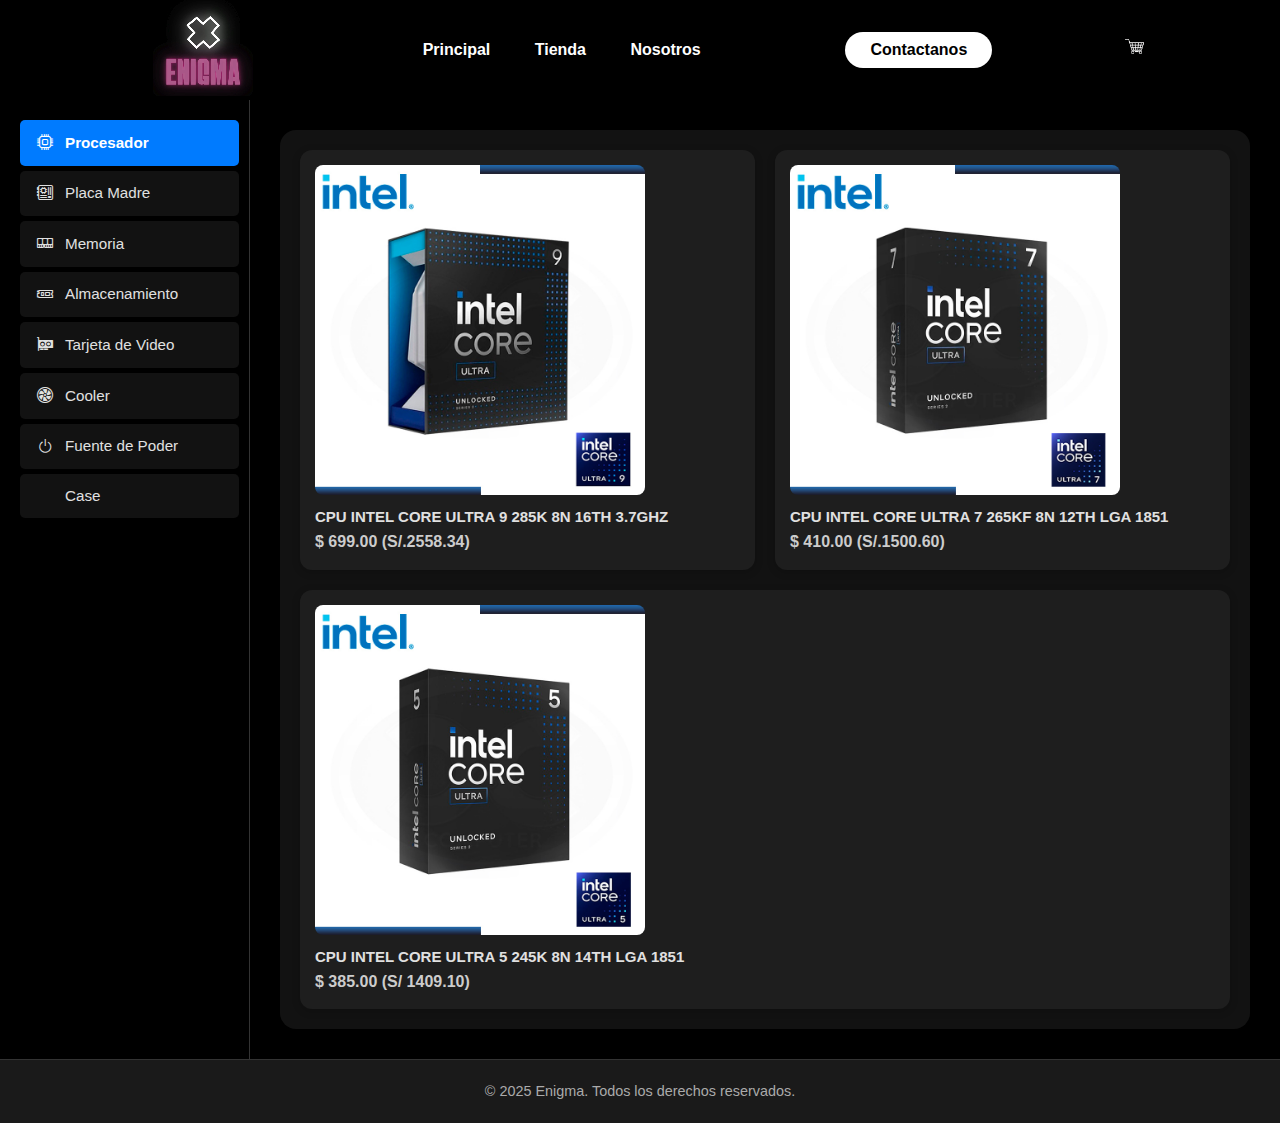
<file: index.html>
<!DOCTYPE html>
<html lang="es">
<head>
    <meta charset="UTF-8">
    <meta name="viewport" content="width=device-width, initial-scale=1.0">
    <title>Enigma</title>
    <link rel="stylesheet" href="style.css">
    <link rel="stylesheet" href="https://cdn.jsdelivr.net/npm/bootstrap-icons@1.11.3/font/bootstrap-icons.min.css">
</head>

<header class="encabezado">
    <div class="logo">
        <video src="Logo.mp4" autoplay loop muted></video>
    </div>
    <nav>
      <ul class="nav-links">
        <li><a href="principal.html">Principal</a></li>
        <li><a href="structure.html">Tienda</a></li>
        <li><a href="...">Nosotros</a></li>
      </ul>
    </nav>
    <a href="..." class="btn"><button>Contactanos</button></a>
    <div class="carrito">
      <a href="..."><img src="carrito.png" alt="carrito de compras" /></a>
    </div>
</header>

<body>


    <div class="main-layout">
        <aside class="sidebar">
            <nav class="sidebar-nav">
                <ul class="main-links">
                    <li>
                        <a href="#" class="sidebar-item active" data-content="procesador">
                            <i class="bi bi-cpu"></i> Procesador
                        </a>
                    </li>
                    <li>
                        <a href="#" class="sidebar-item" data-content="placa">
                            <i class="bi bi-motherboard"></i> Placa Madre
                        </a>
                    </li>
                    <li>
                        <a href="#" class="sidebar-item" data-content="memoria">
                            <i class="bi bi-memory"></i> Memoria
                        </a>
                    </li>
                    <li>
                        <a href="#" class="sidebar-item" data-content="almacena">
                            <i class="bi bi-nvme"></i> Almacenamiento
                        </a>
                    </li>
                    <li>
                        <a href="#" class="sidebar-item" data-content="video">
                            <i class="bi bi-gpu-card"></i> Tarjeta de Video
                        </a>
                    </li>
                    <li>
                        <a href="#" class="sidebar-item" data-content="agfolio">
                            <i class="bi bi-fan"></i> Cooler
                        </a>
                    </li>
                    <li>
                        <a href="#" class="sidebar-item" data-content="agfolio">
                            <i class="bi bi-power"></i> Fuente de Poder
                        </a>
                    </li>
                    <li>
                        <a href="#" class="sidebar-item" data-content="agfolio">
                            <i class="fas fa-briefcase"></i> Case
                        </a>
                    </li>
                    
                </ul>

            <button class="sidebar-toggle" aria-label="Toggle Sidebar">
                <i class="fas fa-bars"></i>
            </button>
        </aside>

        <main class="content-area">
            <section id="procesador" class="content-pane active">
              <div class="container">
                    <div class="products-grid">
                        <div class="product-card">
                            <img src="i9.jpg" alt="proc1">
                            <h2 class="product-title">CPU INTEL CORE ULTRA 9 285K 8N 16TH 3.7GHZ</h2>
                            <p class="product-price">$ 699.00 (S/.2558.34)</p>

                        </div>
                        <div class="product-card">
                            <img src="i7.jpg" alt="proc2">
                            <h3 class="product-title">CPU INTEL CORE ULTRA 7 265KF 8N 12TH LGA 1851</h3>
                            <p class="product-price">$ 410.00 (S/.1500.60)</p>
                        </div>
                        <div class="product-card">
                            <img src="i5.jpg" alt="proc3">
                            <h3 class="product-title">CPU INTEL CORE ULTRA 5 245K 8N 14TH LGA 1851</h3>
                            <p class="product-price">$ 385.00 (S/ 1409.10)</p>
                        </div>
                    </div>
                </div>
            </section>

            <section id="placa" class="content-pane">
                <div class="container">
                    <div class="products-grid">
                        <div class="product-card">
                            <img src="asus.jpg" alt="placa1">
                            <h2 class="product-title">PLACA ASUS ROG MAXIMUS Z790 HERO DDR5 LGA 1700</h2>
                            <p class="product-price">$ 655,00 (S/ 2.423,50)</p>

                        </div>
                        <div class="product-card">
                            <img src="aourus.jpg" alt="placa2">
                            <h3 class="product-title">PLACA AORUS Z790 PRO X WIFI7 DDR5 LGA 1700</h3>
                            <p class="product-price">$ 440,00 (S/ 1.628,00)</p>
                        </div>
                        <div class="product-card">
                            <img src="msi.jpg" alt="placa3">
                            <h3 class="product-title">PLACA MSI Z890 TOMAHAWK WI-FI 7 DDR5 LGA 1851</h3>
                            <p class="product-price">$ 385,00 (S/ 1.424,50)</p>
                        </div>
                    </div>
                </div>
            </section>

            <section id="memoria" class="content-pane">
                <div class="container">
                    <div class="products-grid">
                        <div class="product-card">
                            <img src="corsair.jpg" alt="ram1">
                            <h2 class="product-title">DOMINATOR TITANIUM RGB 96GB (2x48 GB) DDR5</h2>
                            <p class="product-price">$ 427.99 (S/ 1,562.59)</p>

                        </div>
                        <div class="product-card">
                            <img src="trident.jpg" alt="ram2">
                            <h3 class="product-title">G.SKILL TRIDENT Z5 RGB 32 GB (2X16 GB) DDR5</h3>
                            <p class="product-price">$ 208.15 (S/ 754.39)</p>
                        </div>
                        <div class="product-card">
                            <img src="patriot.jpg" alt="ram3">
                            <h3 class="product-title">PATRIOT VIPER ELITE 5 32 GB (2X16 GB) DDR5</h3>
                            <p class="product-price">$ 380.87 (S/ 1,380.38)</p>
                        </div>
                    </div>
                </div>
            </section>

            <section id="almacena" class="content-pane">
                <div class="container">
                    <div class="products-grid">
                        <div class="product-card">
                            <img src="samsung.jpg" alt="store1">
                            <h2 class="product-title">UNIDAD DE ESTADO SÓLIDO SAMSUNG 980 1TB M.2 2280 NVME</h2>
                            <p class="product-price">$ 140.69 (S/ 509.90)</p>

                        </div>
                        <div class="product-card">
                            <img src="Western Digital.png" alt="store2">
                            <h3 class="product-title">SSD WESTERN DIGITAL BLACK SN850X 2TB M.2 NVME</h3>
                            <p class="product-price">$ 208.15 (S/ 754.39)</p>
                        </div>
                        <div class="product-card">
                            <img src="kingston.jpg" alt="store3">
                            <h3 class="product-title">UNIDAD SSD INTERNO M.2 2TB KINGSTON NV3 NVME PCLE 4.0</h3>
                            <p class="product-price">$ 136.33 (S/ 494.10)</p>
                        </div>
                    </div>
                </div>
            </section>

            <section id="video" class="content-pane">
                <div class="container">
                    <div class="products-grid">
                        <div class="product-card">
                            <img src="5090.jpg" alt="store1">
                            <h2 class="product-title">GEFORCE RTX 5090 32GB 512 bit ASUS TUF GAMING</h2>
                            <p class="product-price">$ 3,295.00 (S/ 12,125.50)</p>

                        </div>
                        <div class="product-card">
                            <img src="rx 9070.png" alt="store2">
                            <h3 class="product-title">ASUS AMD RADEON RX 9070 XT 16GB GDDR6 256BITS TUF GAMING OC</h3>
                            <p class="product-price">$ 1,048.95 (S/ 3,860.14)</p>
                        </div>
                        <div class="product-card">
                            <img src="arc.jpg" alt="store3">
                            <h3 class="product-title">Intel Tarjeta gráfica Arc A770 Limited Edition 16GB</h3>
                            <p class="product-price">$ 598.99 (S/ 2,170.90)</p>
                        </div>
                    </div>
                </div>
            </section>
        </main>
    </div>
    <script src="script.js"></script>
    <footer>
    &copy; 2025 Enigma. Todos los derechos reservados.
  </footer>
</body>
</html>
</file>
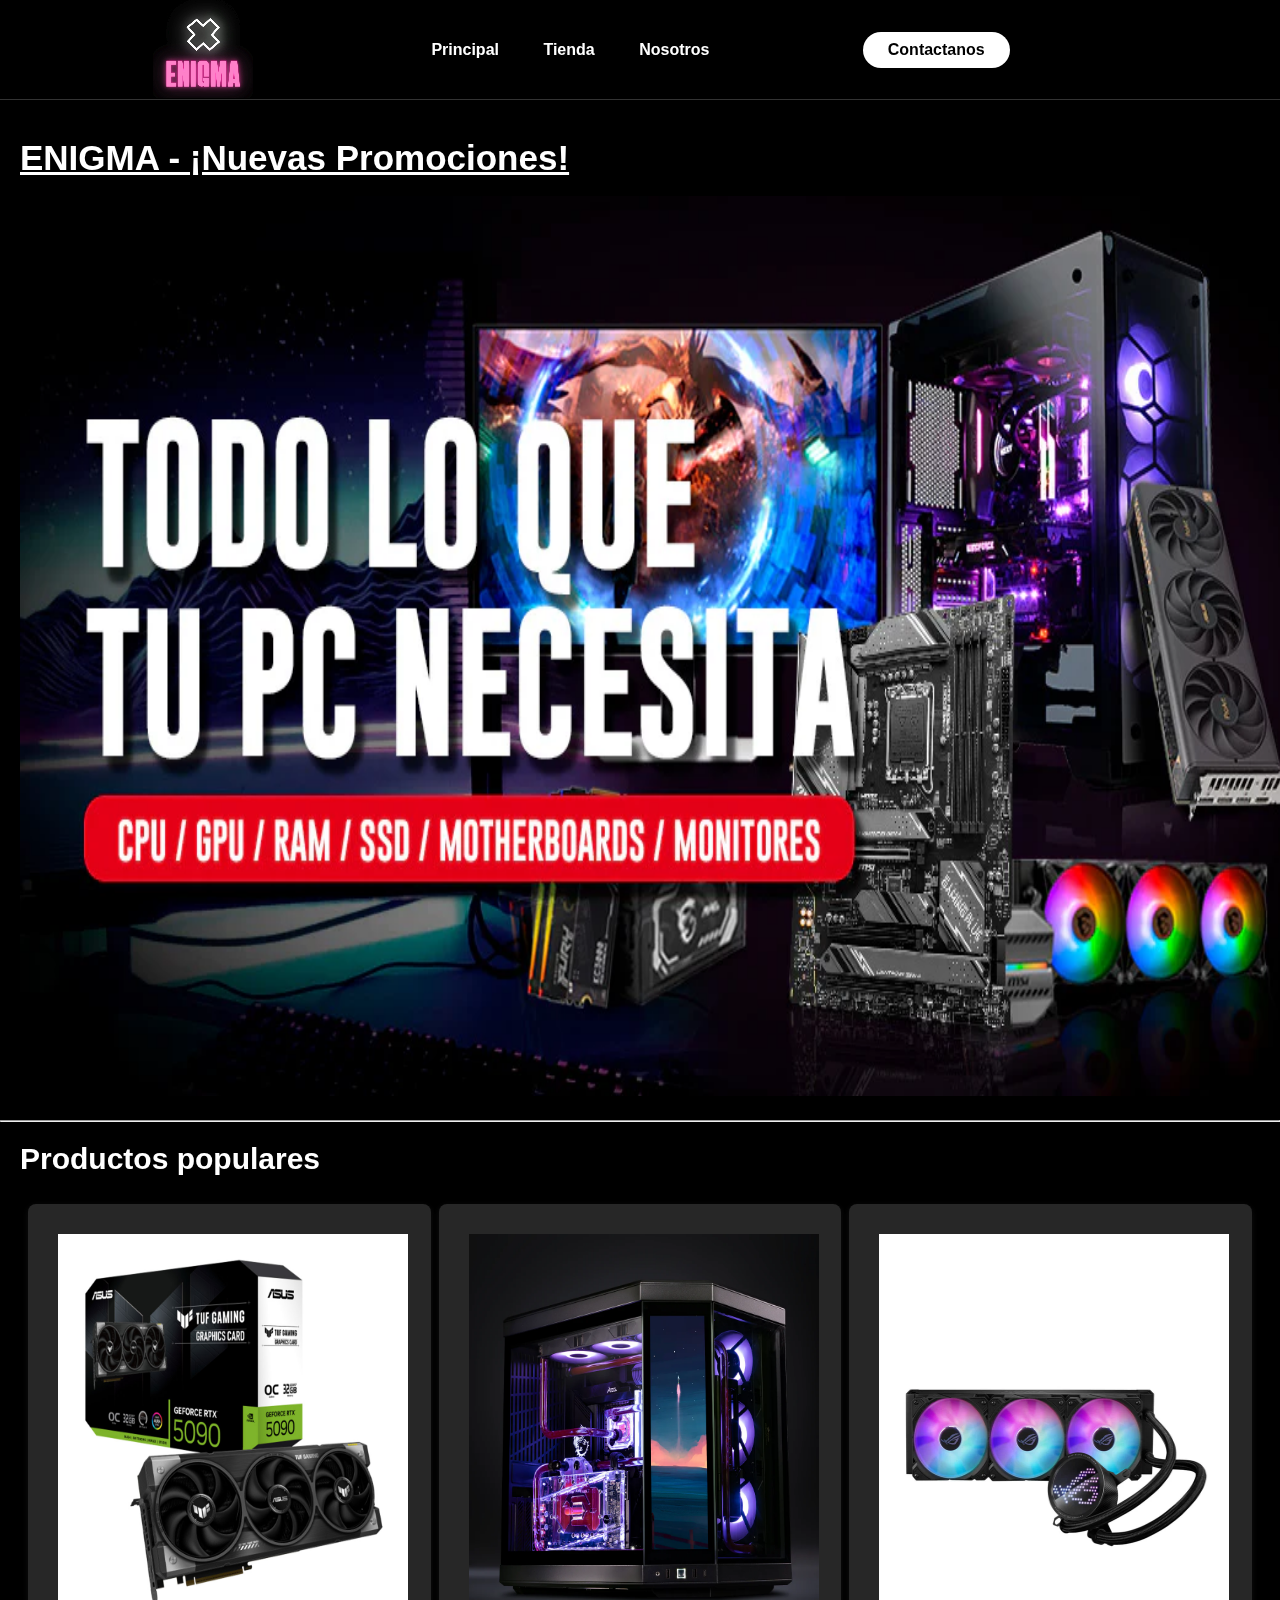
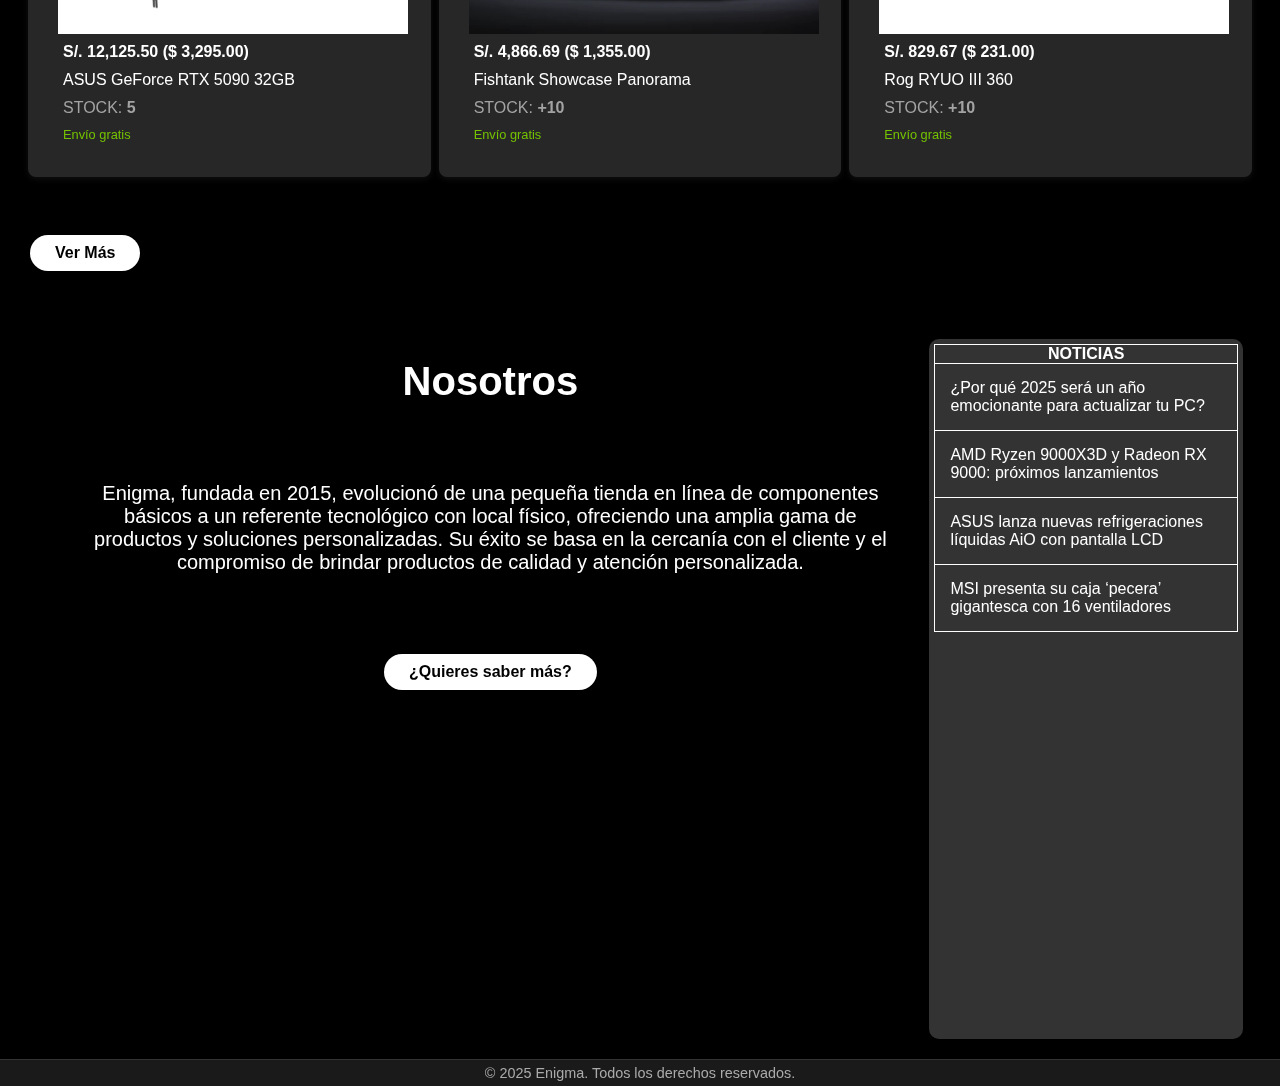
<file: proyecto.html>
<!DOCTYPE html>
<html lang="en">

<head>
  <meta charset="UTF-8" />
  <meta name="viewport" content="width=device-width, initial-scale=1.0" />
  <title>Enigma</title>
  <link rel="stylesheet" href="stylefront.css" />
</head>



<body>
  <header class="encabezado">
    <div class="logo">
        <video src="Logo.mp4" autoplay loop muted></video>
    </div>
    <nav>
        <ul class="nav-links">
            <li><a href="proyecto.html">Principal</a></li>
            <li><a href="index.html">Tienda</a></li>
            <li><a href="#">Nosotros</a></li>
        </ul>
    </nav>
    <a href="contactanos.html" class="btn"><button>Contactanos</button></a>
    <div class="cart-icon" style="visibility:hidden">
        <i class="bi bi-cart"></i>
        <span id="cart-count">0</span>
    </div>
</header>
  <!--Carrusel de Imagenes-->

  <br />
  <section class="imagenestienda">
    <h2>ENIGMA - ¡Nuevas Promociones!</h2>
    <br />
    <!---<button><img src="pc.webp" alt="negro" title="producto1"></button>-->
    <!--<button><img src="pc2.webp" alt="naranja" title="producto2"></button>-->
    <a href="..."><img src="pc3.webp" alt="morado" title="producto3" /></a>
  </section>
  <hr>


  <!--INFORMACIÓN EXTRA-->

  <div class="Popular">
    <h2>Productos populares</h2>
  </div>
  <section class="product-grid">
    <div class="prod">
      <div class="produci"><img src="5090.jpg" alt="mouse"></div>
      <div class="price">S/. 12,125.50 ($ 3,295.00)</div>
      <div class="description">ASUS GeForce RTX 5090 32GB</div>
      <div class="stock">STOCK: <strong>5</strong></div>
      <div class="free">Envío gratis</div>
    </div>
    <div class="prod">
      <div class="produci"><img src="fishtank.jpg" alt="cooler"></div>
      <div class="price">S/. 4,866.69 ($ 1,355.00)</div>
      <div class="description">Fishtank Showcase Panorama</div>
      <div class="stock">STOCK: <strong>+10</strong></div>
      <div class="free">Envío gratis</div>
    </div>
    <div class="prod">
      <div class="produci"><img src="msicooler.jpg" alt="Tarjeta_Grafica"></div>
      <div class="price">S/. 829.67 ($ 231.00)</div>
      <div class="description">Rog RYUO III 360</div>
      <div class="stock">STOCK: <strong>+10</strong></div>
      <div class="free">Envío gratis</div>
    </div>
  </section>
  <a href="..." class="but3"><button>Ver Más</button></a>
  <br><br>
  <main class="main">
    <section class="historia">
      <h2>Nosotros</h2><br>
      <p>
        Enigma, fundada en 2015, evolucionó de una pequeña tienda en línea de componentes básicos a un referente
        tecnológico con local físico, ofreciendo una amplia gama de productos y soluciones personalizadas. Su éxito se
        basa en la cercanía con el cliente y el compromiso de brindar productos de calidad y atención personalizada.
      </p>
      <div class="btn1"><a href="..." class="btm2"><button>¿Quieres saber más?</button></a></div>
    </section>
    <aside class="aside">
      <table border="1" class="tabla">
        <tr>
          <th colspan="2">NOTICIAS</th>
        </tr>
        <tr>
          <td><a
              href="https://global.techradar.com/es-es/computing/computing-components/por-que-2025-sera-un-ano-emocionante-para-actualizar-tu-pc">¿Por
              qué 2025 será un año emocionante para actualizar tu PC?</a></td>
        </tr>
        <tr>
          <td><a href="https://www.pccomponentes.com/lanzamientos-de-tecnologia-mas-esperados">AMD Ryzen 9000X3D y
              Radeon RX 9000: próximos lanzamientos</a></td>
        </tr>
        <tr>
          <td><a href="https://www.geeknetic.es/componentes/noticias/">ASUS lanza nuevas refrigeraciones líquidas AiO
              con pantalla LCD</a></td>
        </tr>
        <tr>
          <td><a href="https://www.geeknetic.es/componentes/noticias/">MSI presenta su caja ‘pecera’ gigantesca con 16
              ventiladores</a></td>
        </tr>
      </table>
    </aside>
  </main>

  <footer>
    &copy; 2025 Enigma. Todos los derechos reservados.
  </footer>

</body>
<script src="principal.js"></script>

</html>
</file>
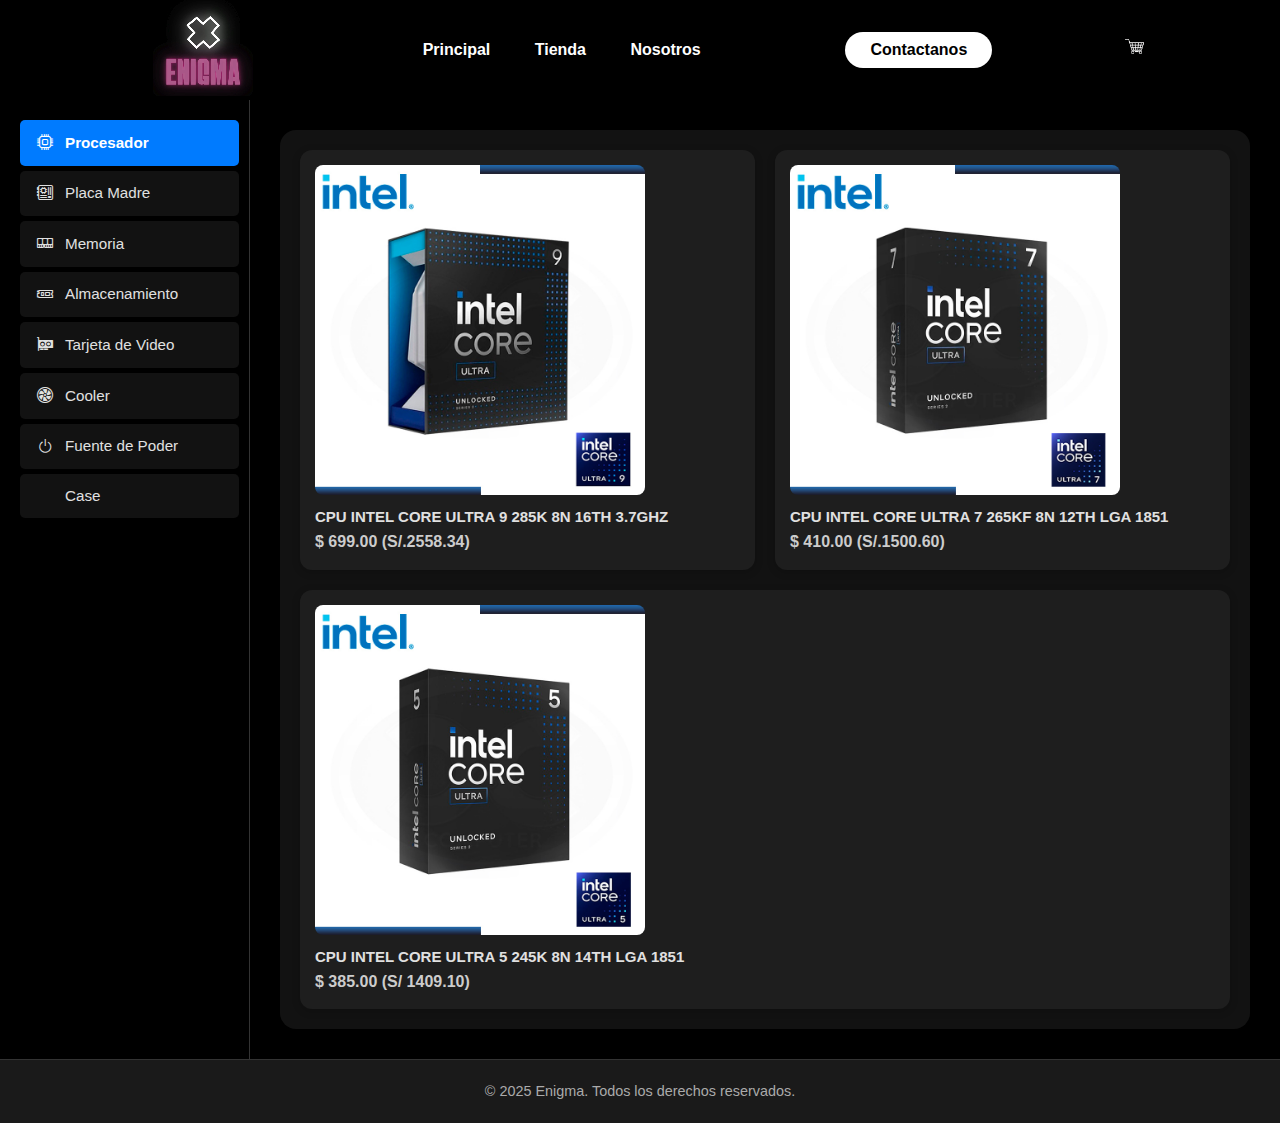
<file: structure.html>
<!DOCTYPE html>
<html lang="es">
<head>
    <meta charset="UTF-8">
    <meta name="viewport" content="width=device-width, initial-scale=1.0">
    <title>Enigma</title>
    <link rel="stylesheet" href="style.css">
    <link rel="stylesheet" href="https://cdn.jsdelivr.net/npm/bootstrap-icons@1.11.3/font/bootstrap-icons.min.css">
</head>

<header class="encabezado">
    <div class="logo">
        <video src="Logo.mp4" autoplay loop muted></video>
    </div>
    <nav>
      <ul class="nav-links">
        <li><a href="principal.html">Principal</a></li>
        <li><a href="structure.html">Tienda</a></li>
        <li><a href="...">Nosotros</a></li>
      </ul>
    </nav>
    <a href="..." class="btn"><button>Contactanos</button></a>
    <div class="carrito">
      <a href="..."><img src="carrito.png" alt="carrito de compras" /></a>
    </div>
</header>

<body>


    <div class="main-layout">
        <aside class="sidebar">
            <nav class="sidebar-nav">
                <ul class="main-links">
                    <li>
                        <a href="#" class="sidebar-item active" data-content="procesador">
                            <i class="bi bi-cpu"></i> Procesador
                        </a>
                    </li>
                    <li>
                        <a href="#" class="sidebar-item" data-content="placa">
                            <i class="bi bi-motherboard"></i> Placa Madre
                        </a>
                    </li>
                    <li>
                        <a href="#" class="sidebar-item" data-content="memoria">
                            <i class="bi bi-memory"></i> Memoria
                        </a>
                    </li>
                    <li>
                        <a href="#" class="sidebar-item" data-content="almacena">
                            <i class="bi bi-nvme"></i> Almacenamiento
                        </a>
                    </li>
                    <li>
                        <a href="#" class="sidebar-item" data-content="video">
                            <i class="bi bi-gpu-card"></i> Tarjeta de Video
                        </a>
                    </li>
                    <li>
                        <a href="#" class="sidebar-item" data-content="agfolio">
                            <i class="bi bi-fan"></i> Cooler
                        </a>
                    </li>
                    <li>
                        <a href="#" class="sidebar-item" data-content="agfolio">
                            <i class="bi bi-power"></i> Fuente de Poder
                        </a>
                    </li>
                    <li>
                        <a href="#" class="sidebar-item" data-content="agfolio">
                            <i class="fas fa-briefcase"></i> Case
                        </a>
                    </li>
                    
                </ul>

            <button class="sidebar-toggle" aria-label="Toggle Sidebar">
                <i class="fas fa-bars"></i>
            </button>
        </aside>

        <main class="content-area">
            <section id="procesador" class="content-pane active">
              <div class="container">
                    <div class="products-grid">
                        <div class="product-card">
                            <img src="i9.jpg" alt="proc1">
                            <h2 class="product-title">CPU INTEL CORE ULTRA 9 285K 8N 16TH 3.7GHZ</h2>
                            <p class="product-price">$ 699.00 (S/.2558.34)</p>

                        </div>
                        <div class="product-card">
                            <img src="i7.jpg" alt="proc2">
                            <h3 class="product-title">CPU INTEL CORE ULTRA 7 265KF 8N 12TH LGA 1851</h3>
                            <p class="product-price">$ 410.00 (S/.1500.60)</p>
                        </div>
                        <div class="product-card">
                            <img src="i5.jpg" alt="proc3">
                            <h3 class="product-title">CPU INTEL CORE ULTRA 5 245K 8N 14TH LGA 1851</h3>
                            <p class="product-price">$ 385.00 (S/ 1409.10)</p>
                        </div>
                    </div>
                </div>
            </section>

            <section id="placa" class="content-pane">
                <div class="container">
                    <div class="products-grid">
                        <div class="product-card">
                            <img src="asus.jpg" alt="placa1">
                            <h2 class="product-title">PLACA ASUS ROG MAXIMUS Z790 HERO DDR5 LGA 1700</h2>
                            <p class="product-price">$ 655,00 (S/ 2.423,50)</p>

                        </div>
                        <div class="product-card">
                            <img src="aourus.jpg" alt="placa2">
                            <h3 class="product-title">PLACA AORUS Z790 PRO X WIFI7 DDR5 LGA 1700</h3>
                            <p class="product-price">$ 440,00 (S/ 1.628,00)</p>
                        </div>
                        <div class="product-card">
                            <img src="msi.jpg" alt="placa3">
                            <h3 class="product-title">PLACA MSI Z890 TOMAHAWK WI-FI 7 DDR5 LGA 1851</h3>
                            <p class="product-price">$ 385,00 (S/ 1.424,50)</p>
                        </div>
                    </div>
                </div>
            </section>

            <section id="memoria" class="content-pane">
                <div class="container">
                    <div class="products-grid">
                        <div class="product-card">
                            <img src="corsair.jpg" alt="ram1">
                            <h2 class="product-title">DOMINATOR TITANIUM RGB 96GB (2x48 GB) DDR5</h2>
                            <p class="product-price">$ 427.99 (S/ 1,562.59)</p>

                        </div>
                        <div class="product-card">
                            <img src="trident.jpg" alt="ram2">
                            <h3 class="product-title">G.SKILL TRIDENT Z5 RGB 32 GB (2X16 GB) DDR5</h3>
                            <p class="product-price">$ 208.15 (S/ 754.39)</p>
                        </div>
                        <div class="product-card">
                            <img src="patriot.jpg" alt="ram3">
                            <h3 class="product-title">PATRIOT VIPER ELITE 5 32 GB (2X16 GB) DDR5</h3>
                            <p class="product-price">$ 380.87 (S/ 1,380.38)</p>
                        </div>
                    </div>
                </div>
            </section>

            <section id="almacena" class="content-pane">
                <div class="container">
                    <div class="products-grid">
                        <div class="product-card">
                            <img src="samsung.jpg" alt="store1">
                            <h2 class="product-title">UNIDAD DE ESTADO SÓLIDO SAMSUNG 980 1TB M.2 2280 NVME</h2>
                            <p class="product-price">$ 140.69 (S/ 509.90)</p>

                        </div>
                        <div class="product-card">
                            <img src="Western Digital.png" alt="store2">
                            <h3 class="product-title">SSD WESTERN DIGITAL BLACK SN850X 2TB M.2 NVME</h3>
                            <p class="product-price">$ 208.15 (S/ 754.39)</p>
                        </div>
                        <div class="product-card">
                            <img src="kingston.jpg" alt="store3">
                            <h3 class="product-title">UNIDAD SSD INTERNO M.2 2TB KINGSTON NV3 NVME PCLE 4.0</h3>
                            <p class="product-price">$ 136.33 (S/ 494.10)</p>
                        </div>
                    </div>
                </div>
            </section>

            <section id="video" class="content-pane">
                <div class="container">
                    <div class="products-grid">
                        <div class="product-card">
                            <img src="5090.jpg" alt="store1">
                            <h2 class="product-title">GEFORCE RTX 5090 32GB 512 bit ASUS TUF GAMING</h2>
                            <p class="product-price">$ 3,295.00 (S/ 12,125.50)</p>

                        </div>
                        <div class="product-card">
                            <img src="rx 9070.png" alt="store2">
                            <h3 class="product-title">ASUS AMD RADEON RX 9070 XT 16GB GDDR6 256BITS TUF GAMING OC</h3>
                            <p class="product-price">$ 1,048.95 (S/ 3,860.14)</p>
                        </div>
                        <div class="product-card">
                            <img src="arc.jpg" alt="store3">
                            <h3 class="product-title">Intel Tarjeta gráfica Arc A770 Limited Edition 16GB</h3>
                            <p class="product-price">$ 598.99 (S/ 2,170.90)</p>
                        </div>
                    </div>
                </div>
            </section>
        </main>
    </div>
    <script src="script.js"></script>
    <footer>
    &copy; 2025 Enigma. Todos los derechos reservados.
  </footer>
</body>
</html>
</file>
<file: stylefront.css>
* {
    box-sizing: border-box;
    margin: 0;
    padding: 0;
    font-family: Arial, Helvetica, sans-serif;
    font-size: 16px;
}
body{
    background-color: rgb(0, 0, 0);
    min-height: 100vh;
}

/* Barra de Navegación */


.encabezado {
    background-color: #000; 
    display: flex;
    justify-content: space-between;
    align-items: center;
    height: 100px;
    padding: 15px 10%;
    border-bottom: 1px solid #333;   
}
.logo video {
    width: 150px;
    height: 100px;
}
.nav-links{
    list-style: none;
}

.nav-links li{
    display: inline-block;
    padding: 0 20px;
    text-decoration: none;
}

.nav-links li:hover{
    transform: scale(1.1);
    transition: all 0.3s ease 0s;
}

.nav-links a {
    font-size: 700;
    color: rgb(255, 255, 255);
    text-decoration: none;
    font-weight: bold;

}
.nav-links li a:hover{
    color: rgb(255, 19, 157);
    text-shadow: 0 0 25px #8226fa,
    0 0 55px #8226fa,
    0 0 80px #8226fa,
    0 0 95px #8226fa,
    0 0 1500px #8226fa;
    
}

.btn button {
    font-weight: 700;
    color: black;
    padding: 9px 25px;
    background-color: white;
    border: none;
    border-radius: 50px;
    cursor: pointer;
    transition: all 0.3s ease 0s;
}
.btn button:hover {
    transform: scale(1.1);
    color: rgb(57, 161, 109);

}


/* Carrusel */


.imagenestienda {
    margin: 20px;
    width: 98%;
    height: 100%;
    color: white;
}

.imagenestienda h2{
    font-size: 35px;
    text-decoration: underline;
}

.imagenestienda img {
    height: 900px;
    width: 1200px;

}

/* Información extra */
/*Productos*/
.Popular {
    margin:20px;
    color: rgb(255, 255, 255);
}
.Popular h2 {
    font-size: 30px;
    font-family: Arial, Helvetica, sans-serif;
    text-decoration:wavy;
}
.product-grid {
    display: grid;
    grid-template-columns: repeat(auto-fit, minmax(180px, 1fr));
    gap: 8px;
    padding: 8px;
    margin: 20px;
}

.prod {
    background-color: rgb(39, 39, 39);
    border-radius: 8px;
    padding: 30px;
    box-shadow: 0 2px 6px rgba(161, 161, 161, 0.1);
}

.produci {
    position: relative;
    width: 100%;
    
}
.produci img {
    height: 400px;
    width: 350px;
    aspect-ratio: 1 / 1;
}
.price {
    font-weight: bold;
    padding: 5px;
    color: white;
}
.description {
    padding: 5px;
    color: white;
}
.stock {
    color: rgb(163, 163, 163);
    padding: 5px;
}
.free{
    color: rgb(116, 194, 0);
    font-size: 0.8em; 
    padding: 5px;
}

.but3 button {
    font-weight: 700;
    color: black;
    padding: 9px 25px;
    background-color: white;
    border: none;
    border-radius: 50px;
    cursor: pointer;
    transition: all 0.3s ease 0s;
    margin: 30px;
}
.but3 button:hover {
    transform: scale(1.1);
    color: rgb(0, 134, 175);

}

/*Info*/
.main {
    margin: 20px 20px;
    width: 98%;
    height: calc(100vh - 200px);
    display: flex;
    justify-content: center;
    align-items: center;
}

.Nosotros {
    align-self: flex-end;
}
.Nosotros h2{
    font-size: 50px;

}
.historia{
    width: 70%;
    height: 100%;
    color: white;

}
.historia h2 {
    margin: 20px;
    text-align: center;
    font-size: 40px;
}

.historia p {
    margin: 40px;
    font-size: 20px;
    text-align: center;
}




.btn1{
    padding: 40px;
    text-align: center;
}

.btn1 button{
    font-weight: 700;
    color: rgb(0, 0, 0);
    padding: 9px 25px;
    background-color: rgb(255, 255, 255);
    border: none;
    border-radius: 50px;
    cursor: pointer;
    transition: all 0.3s ease 0s;
}

.btn1 button:hover {
    transform: scale(1.1);
    color: rgb(0, 134, 175);

}


/* Noticias */


.aside{
    background-color: #333;
    width: 25%;
    height: 100%;
    color: white;
    padding: 5px;
    border-radius: 10px;
    
}

table {
    border-collapse: collapse;
    border-color: white;
    border-radius: 55px;
}
.tabla td, tr{
    padding: 15px;

}
.tabla a{
    text-decoration: none;
    color: white;
}

.tabla a:hover{
    color: rgb(73, 255, 194);
    font-size: 15px;
    transition: 0.2s;
    font-weight: 700;
}


footer {
    text-align: center;
    padding: 5px;
    background-color: #1a1a1a;
    border-top: 1px solid #333;
    font-size: 0.9rem;
    color: #aaa;
}


@media (max-width: 1980px){
    .encabezado{
        flex-direction: row;
        text-align:right;
        height: 100px;
    }
    .encabezado .carrito img{
        flex-direction:left;
        text-align: end;
    }
    .imagenestienda img {
        align-items: center;
        width: 1300px;
        height: 900px;
    }}


    @media (max-width: 1440px){
        .encabezado{
            flex-direction: row;
            text-align:right;
            height: 100px;
        }
        .encabezado .carrito img{
            flex-direction:left;
            text-align: end;
        }
        .imagenestienda img {
            align-items: center;
            width: 1300px;
            height: 900px;
        }
    }
@media (max-width: 1366px){
    .encabezado{
        flex-direction: row;
        text-align:right;
        height: 100px;
    }
    .encabezado .carrito img{
        flex-direction:left;
        text-align: end;
    }
    .imagenestienda img {
        align-items: center;
        width: 1300px;
        height: 900px;
    }
}

@media (max-width: 880px) {
    .encabezado{
        flex-direction: column;
        text-align:right;
        height: 250px;
    }
    .encabezado .carrito img{
        flex-direction:left;
        text-align: end;
    }
    .imagenestienda img {
        align-items: center;
        width: 350px;
        height: 300px;
    }
}
@media (max-width: 880px) {
    .encabezado{
        flex-direction: column;
        text-align:right;
        height: 250px;
    }
    .encabezado .carrito img{
        flex-direction:left;
        text-align: end;
    }
    .imagenestienda img {
        align-items: center;
        width: 450px;
        height: 300px;
    }
}
@media (max-width: 480px) {
    .encabezado{
        flex-direction: column;
        text-align:center;
        height: 250px;
    }
    .encabezado .carrito img{
        flex-direction:left;
        text-align: end;
    }
    .imagenestienda img {
        align-items: center;
        width: 320px;
        height: 250px;

    }}
</file>
<file: style.css>
/* --- Global Resets & Variables --- */
:root {
    --bg-dark: #121212;
    --text-light: #e0e0e0;
    --text-muted: #888;
    --primary-blue: #007bff; /* Color azul para acentos */
    --hover-dark: #222;
    --card-bg: #1e1e1e;
    --border-color: #333;
    --highlight-green: #28a745;
}

* {
    box-sizing: border-box;
    margin: 0;
    padding: 0;
    font-family: Arial, Helvetica, sans-serif;
    font-size: 16px;
}

body {
    font-family: Arial, Helvetica, sans-serif; /* Puedes usar Inter si lo importas desde Google Fonts */
    background-color: var(--bg-dark);
    color: var(--text-light);
    line-height: 1.6;
    overflow-x: hidden; /* Evita el scroll horizontal */
}

a {
    text-decoration: none;
    color: inherit;
}

ul {
    list-style: none;
}

/* --- Top Header --- */
.encabezado{
    background-color: rgb(0, 0, 0);
    display: flex;
    justify-content: space-between;
    align-items: center;
    height: 100px;
    padding: 15px 10%;
    margin: 0;
}
.logo video {
    width: 150px;
    height: 100px;
}
.nav-links{
    list-style: none;
}

.nav-links li{
    display: inline-block;
    padding: 0 20px;
    text-decoration: none;
}

.nav-links li:hover{
    transform: scale(1.1);
    transition: all 0.3s ease 0s;
}

.nav-links a {
    font-size: 700;
    color: rgb(255, 255, 255);
    text-decoration: none;
    font-weight: bold;

}
.nav-links li a:hover{
    color: rgb(255, 19, 157);
    text-shadow: 0 0 25px #8226fa,
    0 0 55px #8226fa,
    0 0 80px #8226fa,
    0 0 95px #8226fa,
    0 0 1500px #8226fa;
    
}

.btn button {
    font-weight: 700;
    color: black;
    padding: 9px 25px;
    background-color: white;
    border: none;
    border-radius: 50px;
    cursor: pointer;
    transition: all 0.3s ease 0s;
}
.btn button:hover {
    transform: scale(1.1);
    color: rgb(57, 161, 109);

}

.carrito img{
    width: 35px;
    height: 35px;
    margin: 0 0 0px;
}

.carrito img:hover {
    transition: all 0.3s ease 0s;
    transform: scale(1.1);
}

/* --- Main Layout (Sidebar + Content) --- */
.main-layout {
    display: flex;
    min-height: calc(100vh - 55px); /* Altura de la ventana menos la altura del header */
}

/* --- Sidebar --- */
.sidebar {
    width: 250px;
    background-color: black;
    border-right: 1px solid var(--border-color);
    padding: 20px 0;
    flex-shrink: 0;
    position: relative; /* Para el botón de toggle */
}

.sidebar-nav {
    padding-left: 20px;
    padding-right: 10px;
}

.sidebar-nav ul {
    margin-bottom: 20px;
}

.sidebar-nav li {
    margin-bottom: 5px;
}

.sidebar-nav .sidebar-item {
    display: flex;
    align-items: center;
    padding: 10px 15px;
    border-radius: 5px;
    background-color: #121212;
    color: var(--text-light);
    font-size: 0.95em;
    transition: background-color 0.2s ease, color 0.2s ease;
}

.sidebar-nav .sidebar-item i {
    margin-right: 10px;
    width: 20px; /* Ancho fijo para iconos */
    text-align: center;
}

.sidebar-nav .sidebar-item:hover {
    background-color: rgb(255, 19, 157);
    color: white;
}

.sidebar-nav .sidebar-item.active {
    background-color: var(--primary-blue);
    color: white;
    font-weight: bold;
}

.sidebar-title {
    color: var(--text-muted);
    font-size: 0.8em;
    text-transform: uppercase;
    margin: 25px 0 10px 15px;
    letter-spacing: 0.5px;
}

.sidebar-nav .count {
    margin-left: auto; /* Empuja el conteo a la derecha */
    background-color: var(--hover-dark);
    padding: 2px 8px;
    border-radius: 10px;
    font-size: 0.75em;
    color: var(--text-light);
}

.sidebar-nav .has-submenu .toggle-arrow {
    margin-left: 10px;
    transition: transform 0.3s ease;
}

.sidebar-nav .has-submenu.expanded .toggle-arrow {
    transform: rotate(180deg);
}

.sidebar-nav .submenu {
    display: none; /* Oculto por defecto */
    padding-left: 45px; /* Indentación para submenú */
    margin-top: 5px;
    margin-bottom: 10px;
}

.sidebar-nav .submenu.active {
    display: block; /* Visible cuando está activo */
}

.sidebar-nav .submenu li a {
    display: block;
    padding: 8px 0;
    color: var(--text-muted);
    font-size: 0.9em;
}

.sidebar-nav .submenu li a:hover {
    color: var(--primary-blue);
}

/* Sidebar Toggle Button (for mobile) */
.sidebar-toggle {
    display: none; /* Oculto en escritorio */
    background: none;
    border: none;
    color: var(--text-light);
    font-size: 1.5em;
    cursor: pointer;
    position: absolute;
    top: 15px;
    right: 15px;
    z-index: 1001; /* Para que esté por encima del contenido */
}


/* --- Content Area --- */
.content-area {
    flex-grow: 1;
    padding: 30px;
    background-color: black; /* Fondo principal oscuro */
}

.content-pane {
    display: none; /* Oculta todos los paneles por defecto */
}

.content-pane.active {
    display: block; /* Muestra solo el panel activo */
}

/* Hero Section */
.hero-section {
    display: flex;
    justify-content: space-between;
    align-items: center;
    background-color: #121212; /* Fondo ligeramente más oscuro para la sección hero */
    box-shadow: 0 4px 16px rgba(0, 0, 0, 0.3);
    padding: 20px;
    border-radius: 16px;
    max-width: 1200px;
    margin-bottom: 40px;
    position: relative; /* Para los globos */
    overflow: hidden; /* Para contener los globos si salen un poco */
    min-height: 350px; /* Altura mínima para la sección hero */
}

.hero-text {
    flex: 1;
    max-width: 60%;
    z-index: 10; /* Asegura que el texto esté por encima de los globos */
}

.hero-text h1 {
    font-size: 2.8em;
    margin-bottom: 15px;
    color: white;
    line-height: 1.2;
}

.hero-text p {
    font-size: 1.2em;
    color: var(--text-muted);
    margin-bottom: 25px;
}

.subscribe-form {
    display: flex;
    gap: 10px;
    margin-bottom: 15px;
}

.subscribe-form input {
    flex-grow: 1;
    padding: 12px 15px;
    border: 1px solid var(--border-color);
    border-radius: 5px;
    background-color: #2a2a2a;
    color: var(--text-light);
    outline: none;
    font-size: 1em;
}


.trust-text {
    font-size: 0.9em;
    color: var(--text-muted);
}

.trust-text i {
    color: #ffc107; /* Color de estrella */
    margin-right: 5px;
}

.hero-categories {
    flex: 1;
    display: flex;
    flex-wrap: wrap;
    justify-content: center;
    align-items: center;
    gap: 20px;
    max-width: 40%;
    position: relative; /* Para posicionar las burbujas */
    z-index: 5;
}


/* Posicionamiento para simular el layout de la imagen (aproximado) */
.hero-categories .category-bubble:nth-child(1) { top: 10%; left: 0%; transform: rotate(10deg); background-color: #1a1a1a; } /* Video */
.hero-categories .category-bubble:nth-child(2) { top: 0%; left: 30%; transform: rotate(-5deg); width: 110px; height: 110px; background-color: #222; } /* Libraries */
.hero-categories .category-bubble:nth-child(3) { top: 20%; left: 60%; transform: rotate(15deg); background-color: #1a1a1a; } /* Startups */
.hero-categories .category-bubble:nth-child(4) { top: 50%; left: 0%; transform: rotate(-10deg); width: 90px; height: 90px; background-color: #222; } /* Design */
.hero-categories .category-bubble:nth-child(5) { top: 70%; left: 30%; transform: rotate(5deg); background-color: #1a1a1a; } /* Marketing */
.hero-categories .category-bubble:nth-child(6) { top: 50%; left: 70%; transform: rotate(-15deg); background-color: #222; } /* AI */
.hero-categories .category-bubble:nth-child(7) { top: 80%; left: 60%; transform: rotate(10deg); width: 120px; height: 120px; background-color: #1a1a1a; } /* Coding */

.category-bubble i {
    font-size: 2em;
    margin-bottom: 5px;
}

/* Featured Tools Section */
.featured-tools {
    margin-top: 40px;
}

.featured-tools h2 {
    font-size: 1.8em;
    color: white;
    margin-bottom: 25px;
}

.tools-grid {
    display: grid;
    grid-template-columns: repeat(auto-fit, minmax(280px, 1fr));
    gap: 25px;
}

.tool-card {
    background-color: var(--card-bg);
    border-radius: 10px;
    overflow: hidden;
    box-shadow: 0 4px 10px rgba(0, 0, 0, 0.3);
    transition: transform 0.2s ease;
    display: flex;
    flex-direction: column;
}

.tool-card:hover {
    transform: translateY(-5px);
}

.tool-card .card-image {
    width: 100%;
    height: 180px; /* Altura fija para las miniaturas */
    overflow: hidden;
    display: flex;
    justify-content: center;
    align-items: center;
    background-color: #0d0d0d;
}

.tool-card .card-image img {
    width: 100%;
    height: 100%;
    object-fit: cover; /* Cubre el área manteniendo el aspecto */
}

.tool-card .card-info {
    padding: 15px;
    flex-grow: 1;
    display: flex;
    flex-direction: column;
    justify-content: space-between;
}

.tool-card .card-info h3 {
    font-size: 1.1em;
    color: var(--text-light);
    margin-bottom: 10px;
    min-height: 3.2em; /* Altura mínima para títulos de 2 líneas */
}

.tool-meta {
    display: flex;
    align-items: center;
    font-size: 0.85em;
    color: var(--text-muted);
}

.tool-tag {
    background-color: #4a4a4a;
    color: white;
    padding: 3px 8px;
    border-radius: 4px;
    margin-right: 8px;
    font-weight: bold;
}


.load-more-btn {
    background-color: var(--primary-blue);
    color: white;
    border: none;
    padding: 15px 30px;
    border-radius: 8px;
    cursor: pointer;
    font-size: 1.1em;
    font-weight: bold;
    transition: background-color 0.3s ease;
}

.load-more-btn:hover {
    background-color: #0056b3;
}

/* ========================================= */
/* --- MEDIA QUERIES (PARA RESPONSIVE) --- */
/* ========================================= */

/* Tablet y Laptop (hasta 1024px) */
@media (max-width: 1024px) {
    .hero-section {
        flex-direction: column; /* Apila texto y burbujas */
        text-align: center;
        padding: 40px 20px;
    }

    .hero-text {
        max-width: 100%;
        margin-bottom: 40px;
    }

    .subscribe-form {
        flex-direction: column;
        align-items: center;
    }

    .subscribe-form input {
        width: 80%;
        margin-bottom: 10px;
    }

    .subscribe-form button {
        width: 80%;
    }

    .hero-categories {
        max-width: 100%;
        min-height: 200px; /* Asegura espacio para las burbujas */
    }

    /* Ajuste de posición para las burbujas en tablet */
    .hero-categories .category-bubble:nth-child(1) { top: 0%; left: 5%; }
    .hero-categories .category-bubble:nth-child(2) { top: 10%; left: 35%; }
    .hero-categories .category-bubble:nth-child(3) { top: 0%; left: 65%; }
    .hero-categories .category-bubble:nth-child(4) { top: 40%; left: 0%; }
    .hero-categories .category-bubble:nth-child(5) { top: 60%; left: 20%; }
    .hero-categories .category-bubble:nth-child(6) { top: 40%; left: 70%; }
    .hero-categories .category-bubble:nth-child(7) { top: 70%; left: 50%; }

    .tools-grid {
        grid-template-columns: repeat(auto-fit, minmax(220px, 1fr)); /* Más pequeñas para más columnas */
    }
}

/* Mobile (hasta 768px) */
@media (max-width: 768px) {
    .top-header {
        flex-wrap: wrap; /* Permite que los elementos se envuelvan */
        justify-content: center;
        padding: 10px 15px;
    }

    .header-left, .header-right {
        width: 100%;
        justify-content: center;
    }

    .top-nav {
        order: 3; /* Mueve la navegación debajo del buscador */
        width: 100%;
        margin-top: 10px;
    }

    .top-nav ul {
        flex-direction: column; /* Menú vertical */
        gap: 5px;
        text-align: center;
    }

    .top-nav ul li a {
        padding: 8px 0;
        display: block;
    }

    .search-box {
        margin-top: 10px;
        order: 2; /* Mueve el buscador después del logo */
    }

    .sidebar {
        position: fixed; /* Sidebar fijo y oculto en móviles */
        left: -250px; /* Fuera de la pantalla */
        top: 0;
        height: 100vh;
        z-index: 1000;
        transition: left 0.3s ease-in-out;
        box-shadow: 2px 0 10px rgba(0, 0, 0, 0.5);
    }

    .sidebar.active {
        left: 0; /* Muestra el sidebar */
    }

    .sidebar-toggle {
        display: block; /* Muestra el botón de hamburguesa */
        position: fixed; /* Fijo en la pantalla */
        left: 20px; /* Posición para abrir/cerrar */
        top: 15px;
        background-color: black;
        padding: 5px 10px;
        border-radius: 5px;
    }

    .main-layout {
        flex-direction: column; /* Apila todo en móvil */
        padding: 0 15px;
        margin-top: 10px; /* Espacio extra al inicio */
    }

    .content-area {
        padding: 20px 0; /* Menos padding lateral */
    }

    .hero-section {
        padding: 30px 15px;
    }

    .hero-text h1 {
        font-size: 2em;
    }

    .hero-text p {
        font-size: 1em;
    }

    .hero-categories {
        min-height: 150px;
    }

    /* Reducir tamaño y dispersión de burbujas en móvil */
    .category-bubble {
        width: 80px;
        height: 80px;
        font-size: 0.7em;
    }
    .category-bubble i {
        font-size: 1.5em;
    }
    .hero-categories .category-bubble:nth-child(1) { top: 0%; left: 0%; }
    .hero-categories .category-bubble:nth-child(2) { top: 15%; left: 25%; }
    .hero-categories .category-bubble:nth-child(3) { top: 0%; left: 60%; }
    .hero-categories .category-bubble:nth-child(4) { top: 35%; left: 5%; }
    .hero-categories .category-bubble:nth-child(5) { top: 55%; left: 30%; }
    .hero-categories .category-bubble:nth-child(6) { top: 40%; left: 70%; }
    .hero-categories .category-bubble:nth-child(7) { top: 70%; left: 55%; }

    .featured-tools h2 {
        font-size: 1.5em;
    }

    .tools-grid {
        grid-template-columns: 1fr; /* Una columna por tarjeta */
    }

    .highlight-card .card-text p {
        font-size: 1em;
    }
}

/* Pequeños ajustes para pantallas muy pequeñas */
@media (max-width: 480px) {
    .top-header {
        padding: 8px 10px;
    }
    .header-logo img {
        height: 30px;
    }
    .top-nav ul li a {
        font-size: 0.85em;
    }
    .search-box input {
        width: 100px;
    }
    .sidebar-toggle {
        font-size: 1.3em;
        top: 10px;
        left: 10px;
    }
    .hero-text h1 {
        font-size: 1.8em;
    }
    .hero-text p {
        font-size: 0.9em;
    }
    .subscribe-form input,
    .subscribe-form button {
        width: 95%;
    }
    .load-more-btn {
        padding: 12px 25px;
        font-size: 1em;
    }
}

img {
  width: 330px; /* La imagen se mostrará con un ancho de 200 píxeles */
  height: 330px; /* La imagen se mostrará con un alto de 150 píxeles */
  margin: 0 0 10px;
  border-radius: 8px;
}


.container {
      background-color: #121212;
      border-radius: 16px;
      padding: 20px;
      max-width: 1200px;
      margin: 0 auto;
      box-shadow: 0 4px 16px rgba(0, 0, 0, 0.3);
    }

    h2 {
      font-size: 24px;
      margin-bottom: 20px;
    }

    .products-grid {
      display: flex;
      flex-wrap: wrap;
      gap: 20px;
    }

    .product-card {
      background-color: #1e1e1e;
      border-radius: 12px;
      padding: 15px;
      box-shadow: 0 2px 8px rgba(0, 0, 0, 0.2);
      flex: 1 1 300px; /* crece o se ajusta, mínimo de 300px */
      display: flex;
      flex-direction: column;
      justify-content: space-between;
      transition: transform 0.2s;
    }

    .product-card:hover {
      transform: translateY(-5px);
      box-shadow: 0 4px 12px rgba(0, 0, 0, 0.4);
    }

    .product-title {
      font-size: 15px;
      margin: 0 0 0px;
    }

    .product-price {
      font-size: 16px;
      font-weight: bold;
      color: #ccc;
    }

footer {
  text-align: center;
  padding: 20px;
  background-color: #1a1a1a;
  border-top: 1px solid #333;
  font-size: 0.9rem;
  color: #aaa;
}
</file>
